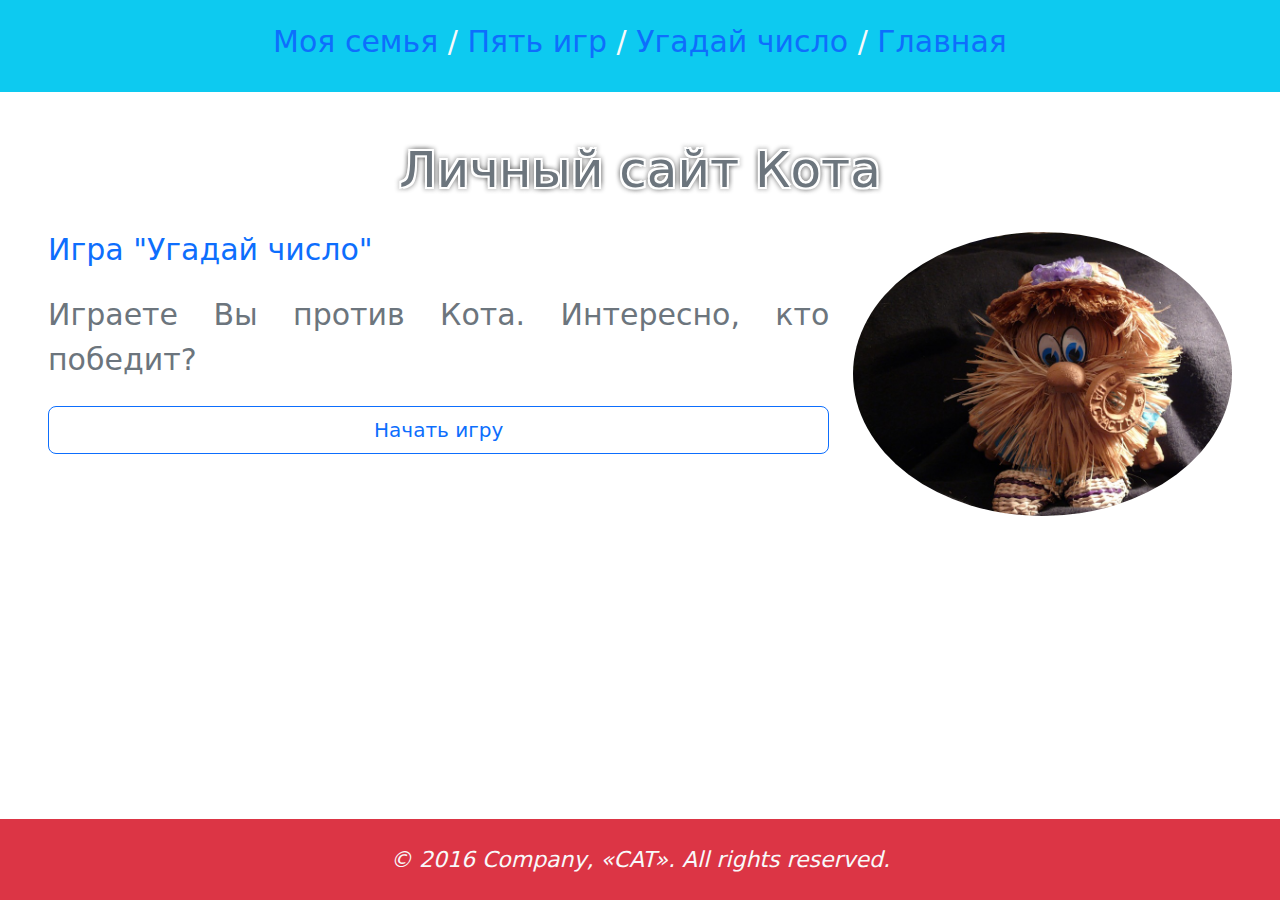
<file: guessing.html>
<!DOCTYPE html>
<html>
<head>
    <meta charset="utf-8">
    <meta name="viewport" content="width=device-width, initial-scale=1">
    <meta name="author" content="VO">
    <title>Личный сайт Кота 🐱</title>
    <link rel="apple-touch-icon" sizes="180x180" href="./icon/apple-touch-icon.png">
    <link rel="icon" type="image/png" sizes="32x32" href="./icon/favicon-32x32.png">
    <link rel="icon" type="image/png" sizes="16x16" href="./icon/favicon-16x16.png">
    <link rel="manifest" href="./icon/site.webmanifest">
    <link rel="stylesheet" href="./bootstrap-5.2.3/bootstrap.min.css">
    <link rel="stylesheet" href="./css/main.css">
</head>
<body>

    <header class="bg-info">
        <div class="container text-center py-4">
            <h2>
                <a class="text-decoration-none" href="http://kireineko.ru/year-2016" target="_blank">Моя семья</a>
                <span class="text-light">/</span>
                <a class="text-decoration-none" href="./games.html" class="link">Пять игр</a>
                <span class="text-light">/</span>
                <a class="text-decoration-none" href="./guessing.html" class="link">Угадай число</a>
                <span class="text-light">/</span>
                <a class="text-decoration-none" href="./index.html" class="link">Главная</a>
            </h2>
        </div>
    </header>

    <div class="main container-fluid p-5">

        <div class="text-secondary text-center">
            <h1>Личный сайт Кота</h1>
        </div>

        <div class="row">
            <div class="col-8 text-secondary">
                <h2 class="text-primary my-4">Игра "Угадай число"</h2>
                <div class="text-danger" id="result"></div>
                <p style="text-align: justify">Играете Вы против Кота. Интересно, кто победит?</p>
                <div class="d-grid gap-2">
                    <button class="btn btn-lg btn-outline-primary my-2" type="submit" onclick="play()">
                        Начать игру
                    </button>
                </div>
            </div>
            <div class="col-4 pt-4">
                <img class="img-fluid mx-auto d-block rounded-circle" src="./img/d.jpg" />
            </div>
        </div>
    </div>

    <footer>
        <div class="container-fluid bg-danger text-light text-center py-4">
            <i>&copy; 2016 Company, «CAT». All rights reserved.</i>
        </div>
    </footer>

    <script>
        const getTheme = localStorage.getItem("theme")
        if (getTheme) {
            const setTheme = function (theme) {
                const formControl = document.querySelector(".main")
                if (theme === "light") {formControl.style.backgroundColor = "#f8f9fa"; formControl.style.color = "#212529"}
                else {formControl.style.backgroundColor = "#212529"; formControl.style.color = "#f8f9fa"}
            }
            setTheme(getTheme)
        }
    </script>
    <script type="text/javascript" src="./js/guessing.js"></script>
    <script src="./bootstrap-5.2.3/bootstrap.bundle.min.js"></script>
</body>
</html>
</file>
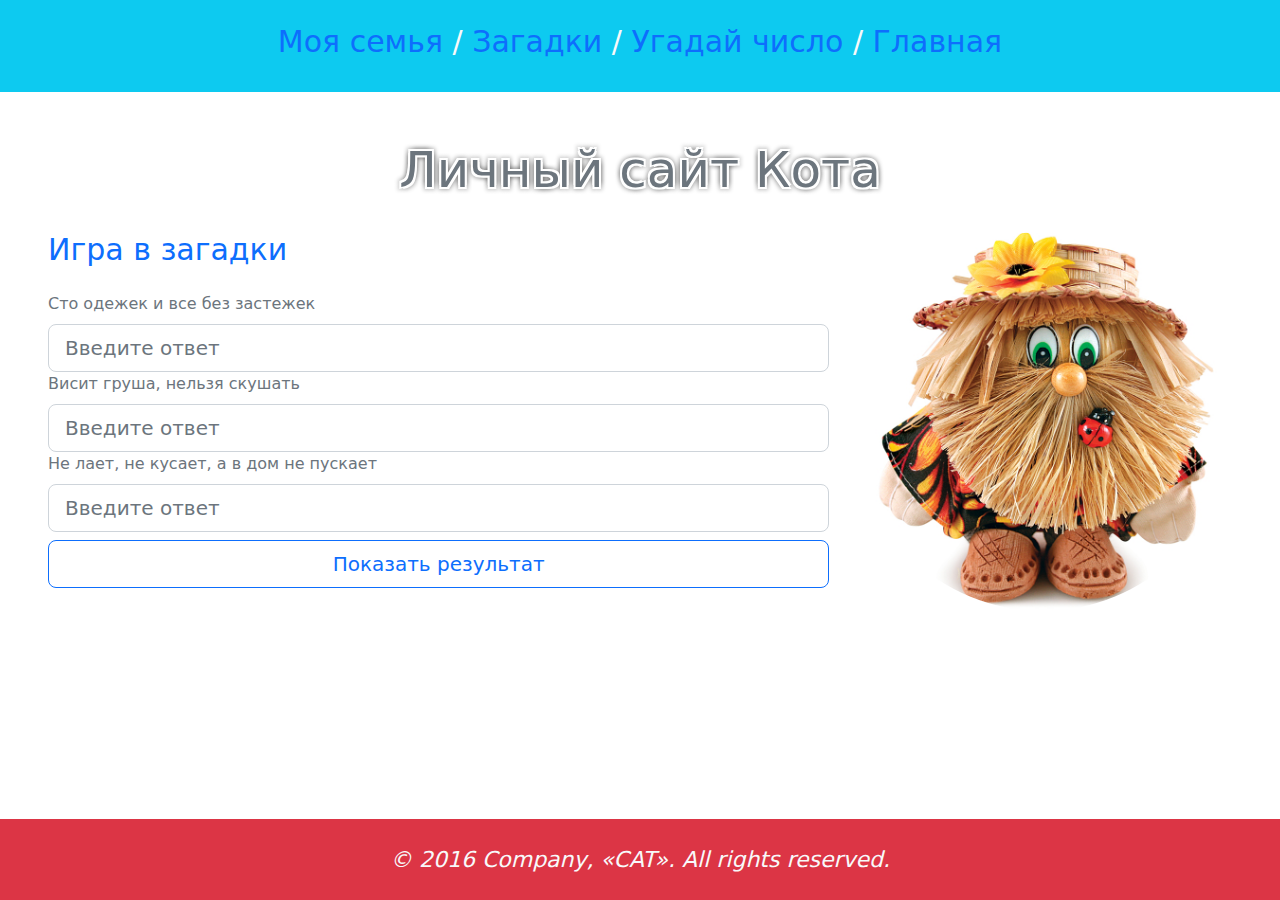
<file: riddle.html>
<!DOCTYPE html>
<html>
<head>
    <meta charset="utf-8">
    <meta name="viewport" content="width=device-width, initial-scale=1">
    <meta name="author" content="VO">
    <title>Личный сайт Кота</title>
    <link rel="apple-touch-icon" sizes="180x180" href="icon/apple-touch-icon.png">
    <link rel="icon" type="image/png" sizes="32x32" href="icon/favicon-32x32.png">
    <link rel="icon" type="image/png" sizes="16x16" href="icon/favicon-16x16.png">
    <link rel="manifest" href="icon/site.webmanifest">
    <link rel="stylesheet" href="bootstrap-5.2.3/bootstrap.min.css">
    <link rel="stylesheet" href="css/main.css">
</head>
<body>

    <header class="bg-info">
        <div class="container text-center py-4">
            <h2>
                <a class="text-decoration-none" href="http://kireineko.ru/year-2016" target="_blank">Моя семья</a>
                <span class="text-light">/</span>
                <a class="text-decoration-none" href="riddle.html" class="link">Загадки</a>
                <span class="text-light">/</span>
                <a class="text-decoration-none" href="guessing.html" class="link">Угадай число</a>
                <span class="text-light">/</span>
                <a class="text-decoration-none" href="index.html" class="link">Главная</a>
            </h2>
        </div>
    </header>

    <div class="main container-fluid p-5">

        <div class="text-secondary text-center">
            <h1>Личный сайт Кота</h1>
        </div>

        <div class="row">
            <div class="col-8 text-secondary">
                <h2 class="text-primary my-4">Игра в загадки</h2>
                <label class="form-label" for="userAnswer1">Сто одежек и все без застежек</label>
                <div class="input-group">
                    <input type="text" class="form-control form-control-lg" placeholder="Введите ответ" id="userAnswer1">
                </div>
                <label class="form-label" for="userAnswer2">Висит груша, нельзя скушать</label>
                <div class="input-group">
                    <input type="text" class="form-control form-control-lg" placeholder="Введите ответ" id="userAnswer2">
                </div>
                <label class="form-label" for="userAnswer3">Не лает, не кусает, а в дом не пускает</label>
                <div class="input-group">
                    <input type="text" class="form-control form-control-lg" placeholder="Введите ответ" id="userAnswer3">
                </div>
                <div class="d-grid gap-2">
                    <button class="btn btn-lg btn-outline-primary my-2" type="submit" onclick="playPuzzle()" data-bs-toggle="modal" data-bs-target="#staticBackdrop">
                        Показать результат
                    </button>
                </div>
                <!-- Start Modal -->
                <div class="modal fade" id="staticBackdrop" role="dialog" tabindex="-1" aria-labelledby="staticBackdropLabel" aria-hidden="true">
                    <div class="modal-dialog modal-dialog-centered">
                        <div class="modal-content">
                            <div class="modal-body text-center p-4" id="result"></div>
                            <div class="modal-footer p-1">
                                <button type="button" class="btn btn-outline-danger" data-bs-dismiss="modal">Close</button>
                            </div>
                        </div>
                    </div>
                </div>
                <!-- End Modal-->
            </div>
            <div class="col-4 mt-4">
                <img class="img-fluid mx-auto d-block rounded-pill" src="img/1.jpg" />
            </div>
        </div>

    </div>

    <footer>
        <div class="container-fluid bg-danger text-light text-center py-4">
            <i>&copy; 2016 Company, «CAT». All rights reserved.</i>
        </div>
    </footer>

    <script>
        const getTheme = localStorage.getItem("theme")
        if (getTheme) {
            const setTheme = function (theme) {
                const formControl = document.querySelector(".main")
                if (theme === "light") {formControl.style.backgroundColor = "#f8f9fa"; formControl.style.color = "#212529"}
                else {formControl.style.backgroundColor = "#212529"; formControl.style.color = "#f8f9fa"}
            }
            setTheme(getTheme)
        }
    </script>
    <script type="text/javascript" src="js/script_z.js"></script>
    <script src="bootstrap-5.2.3/bootstrap.bundle.min.js"></script>
</body>
</html>
</file>
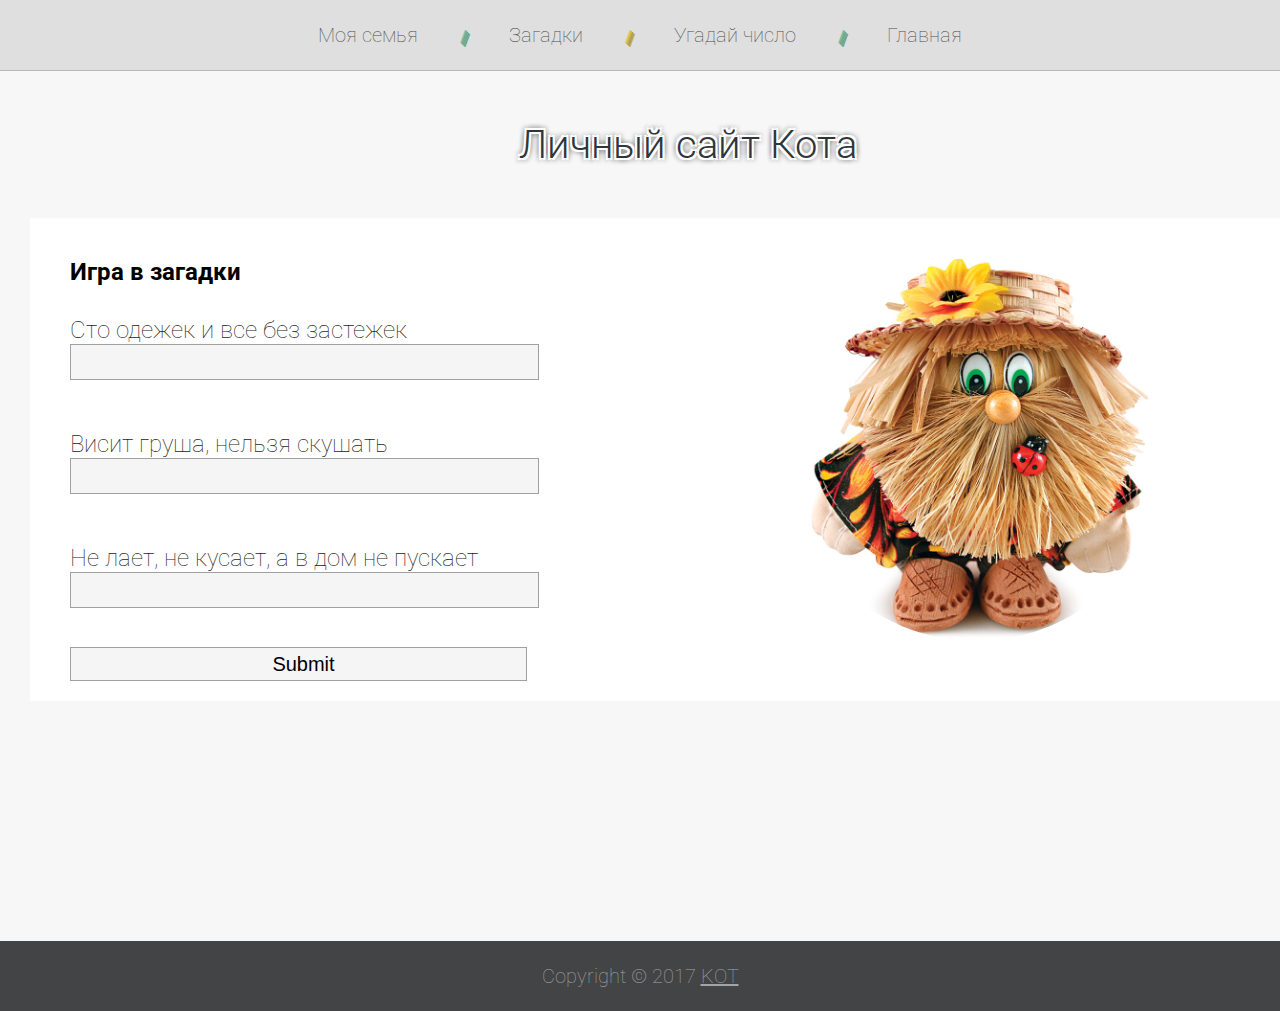
<file: загадки.html>
<!DOCTYPE html>
<html>
<head>
    <meta charset="utf-8">
    <title>Личный сайт Кота</title>
    <link rel="stylesheet" href="css/style.css">
</head>
<body>

    <div id="header">
        <a href="http://kireineko.ru/year-2016" target="_blank">Моя семья</a> <span>/</span>
        <a href="загадки.html" class="link">Загадки</a> <span>/</span>
        <a href="угадайка.html" class="link">Угадай число</a> <span>/</span>
        <a href="index.html" class="link">Главная</a>          
    </div>

    <div id="content">

        <div id="center"><h1>Личный сайт Кота</h1></div>

        <div id="box">
            <img src="img/Домовой.jpg">
            <h2>Игра в загадки</h2>
            <div id="result"></div>
            <p>Сто одежек и все без застежек</p>
            <input type="text" id="userAnswer1">
            <p>Висит груша, нельзя скушать</p>
            <input type="text" id="userAnswer2">
            <p>Не лает, не кусает, а в дом не пускает</p>
            <input type="text" id="userAnswer3">
            <br><br>
            <input type="submit" onclick="playPuzzle();">
        </div>
        
        <div class="clear"></div>

    </div>

    <div id="footer">Copyright © 2017 <a href="#">KOT</a></div>

    <script type="text/javascript" src="js/script_z.js"></script>
</body>
</html>
</file>
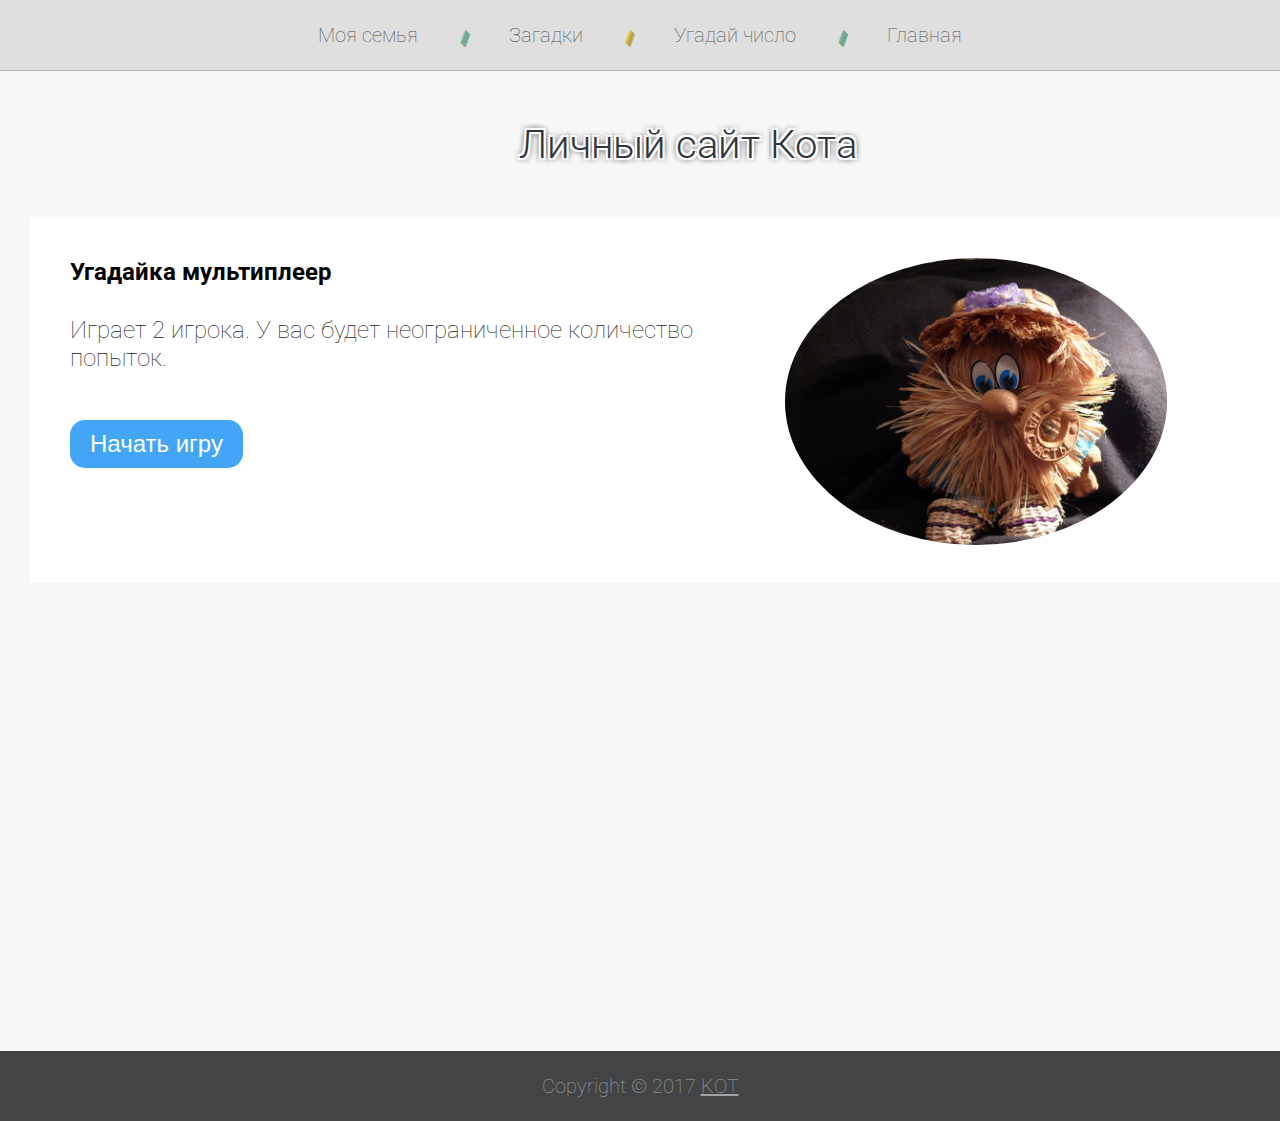
<file: угадайка.html>
<!DOCTYPE html>
<html>
<head>
    <meta charset="utf-8">
    <meta name="author" content="VO">
    <title>Личный сайт Кота</title>
    <link rel="apple-touch-icon" sizes="180x180" href="icon/apple-touch-icon.png">
    <link rel="icon" type="image/png" sizes="32x32" href="icon/favicon-32x32.png">
    <link rel="icon" type="image/png" sizes="16x16" href="icon/favicon-16x16.png">
    <link rel="manifest" href="icon/site.webmanifest">
    <link rel="stylesheet" href="css/style.css">
</head>
<body>

    <div id="header">
        <a href="http://kireineko.ru/year-2016" target="_blank">Моя семья</a> <span>/</span>
        <a href="загадки.html" class="link">Загадки</a> <span>/</span>
        <a href="угадайка.html" class="link">Угадай число</a> <span>/</span>
        <a href="index.html" class="link">Главная</a>         
    </div>

    <div id="content" style="min-height: 100vh;">
        
        <div id="result"></div>
        <div id="center"><h1>Личный сайт Кота</h1></div>

        <div id="box">
            <img src="img/Домовой2.jpg">
            <h2>Угадайка мультиплеер</h2>
            <p>Играет 2 игрока. У вас будет неограниченное количество попыток.</p>
            <br><br>
            <a href="#" onclick="play();"><button>Начать игру</button></a>
        </div>

        <div class="clear"></div>

    </div>

    <div id="footer">Copyright © 2017 <a href="#">KOT</a></div>

    <script type="text/javascript" src="js/script_u.js"></script>
</body>
</html>
</file>
<file: css/main.css>
/* a {text-decoration: none;} */
body {
  display: grid;
  grid-template-rows: auto 1fr auto;
  min-height: 100vh;
}
h1 {text-shadow: 1px 1px white, 2px 2px white, -1px -1px white, -2px -2px white, -1px 1px white, 1px -1px white, -2px 2px white, 2px -2px white, -3px -3px 4px rgba(0,0,0,.3), -3px 3px 4px rgba(0,0,0,.3), 3px 3px 4px rgba(0,0,0,.3), 3px -3px 4px rgba(0,0,0,.3);}
/*
i {font-size: 3.0vmin;}
p {font-size: 4.0vmin;}
h1 {font-size: 5.9vmin;}
h2 {font-size: 4.0vmin;}
*/
i {font-size: clamp(12px, 3cqi, 22px);}
p {font-size: clamp(16px, 4cqi, 30px);}
h1 {font-size: clamp(18px, 6cqi, 50px);}
h2 {font-size: clamp(16px, 4cqi, 30px);}

.text p {text-align: justify; margin-right: 5%;}
#meow span {
  display: flex;
  display: inline-block;
  font-size: 5vw;
}
body:hover span { 
  animation: bounce .6s;
}
@keyframes bounce {
    0%, 100% { 
    transform: translate(0); 
  }
    25% { 
    transform: rotateX(20deg) translateY(2px) rotate(-3deg); 
  }
    50% { 
    transform: translateY(-20px) rotate(3deg) scale(1.1);  
  }
}
#meow span:nth-child(4n) {
  color: hsl(50, 75%, 55%); 
  text-shadow: 1px 1px hsl(50, 75%, 45%), 2px 2px hsl(50, 45%, 45%), 3px 3px hsl(50, 45%, 45%), 4px 4px hsl(50, 75%, 45%); 
}
#meow span:nth-child(4n-1) { 
  color: hsl(135, 35%, 55%); 
  text-shadow: 1px 1px hsl(135, 35%, 45%), 2px 2px hsl(135, 35%, 45%), 3px 3px hsl(135, 35%, 45%), 4px 4px hsl(135, 35%, 45%); 
}
#meow span:nth-child(4n-2) { 
  color: hsl(155, 35%, 60%); 
  text-shadow: 1px 1px hsl(155, 25%, 50%), 2px 2px hsl(155, 25%, 50%), 3px 3px hsl(155, 25%, 50%), 4px 4px hsl(140, 25%, 50%); 
}
#meow span:nth-child(4n-3) { 
  color: hsl(30, 65%, 60%); 
  text-shadow: 1px 1px hsl(30, 45%, 50%), 2px 2px hsl(30, 45%, 50%), 3px 3px hsl(30, 45%, 50%), 4px 4px hsl(30, 45%, 50%); 
}
.social a {
    transition: all .5s ease;
    transform-origin: left;
    transform: rotateY(-30deg);
    text-shadow: 10px 0px 1px #131313, 10px 0px 1px #070707, 10px 0px 1px black, 10px 0px 1px black;
}
.social a:hover {
    color: #202020;
    transform: rotate(0deg);
    text-shadow: 0px 0px 1px #131313, 0px 0px 1px #070707, 0px 0px 1px black, 0px 0px 1px black;
}
#chess {
  width: 360px;
  height: 360px;
}
.labelChess {
  display: flex;
  width: 36px;
  height: 36px;
  border: 1px solid #0d6efd;
  text-align: center;
  justify-content: center;
  align-items: center;
  font-size: 1.8rem;
}
.ttt {
  width: 360px;
  height: 360px;
  outline: 2px solid #0d6efd;
}
.cell {
  width: 120px;
  height: 120px;
  border: 2px solid #0d6efd;
  cursor: cell;
}
#snake_board {
  border: 2px solid #0d6efd;
}
.width {width: 360px;}
#bottom_click button {
  width: 50px;
  height: 50px;
}
#buttons_snake button {
  width: 50px;
  height: 50px;
}
#top_menu > a {
  position: relative;
}
#top_menu > a:after {
  content: "";
  position: absolute;
  left: 50%; top: 50%;
  margin: -5px 0 0 -5px;
  width: 10px; height: 10px;
  border-radius: 100%;
  background-color: #fff;
  overflow: hidden;
  opacity: 0;
}
  @-webkit-keyframes sun {
  0% { margin: -5px 0 0 -5px; width: 10px; height: 10px; opacity: 0; }
  50% { margin: -50px 0 0 -50px; width: 100px; height: 100px; opacity: .15; } 
  100% { margin: -80px 0 0 -80px; width: 160px; height: 160px; opacity: 0; }
}
@keyframes sun {
  0% { margin: -5px 0 0 -5px; width: 10px; height: 10px; opacity: 0; }
  50% { margin: -50px 0 0 -50px; width: 100px; height: 100px; opacity: .15; } 
  100% { margin: -80px 0 0 -80px; width: 160px; height: 160px; opacity: 0; }
}
#top_menu > a:hover:after {
  -webkit-animation: sun .3s ease;
  animation: sun .3s ease;
}
</file>
<file: css/style.css>
@import url(https://fonts.googleapis.com/css?family=Roboto:400,100,100italic,300,300italic,400italic,500,500italic,700,700italic,900,900italic);

* {
    margin: 0;
    padding: 0;
	/*-webkit-box-sizing: border-box;
    -moz-box-sizing: border-box;
    box-sizing: border-box;*/
}

body {
    background-color: #f7f7f7;
    font-family: 'Roboto', sans-serif;
}

#header {
    /*min-width: 1300px;  Минимальная ширина header */
    width: 100%;
    border-bottom: 1px solid #b5b7ba; /* Параметры линии внизу */
    background-color: #dfdfdf;
    height: 70px; /* Высота блока */
    text-align: center;
}

/*#header #selected {
    color: #000;
}

#center {
    width: 1300px;
    margin: 0 auto;
}*/

#header a {
    color: #4d4d4d;
    font-size: 20px;
    font-weight: 100;
    text-align: left;
    text-decoration: none;
    height: 70px;
    line-height: 70px;
    /*display: inline-block;*/
}

#header span {
    padding: 0 38px;
}

@media screen and (min-width: 1080px) {
    #content {
    	/*width: 100%;*/
        width: 1376px;
        margin: 0 auto; /*Сайт не будет расползаться в разные стороны при изменении размера в браузере.*/
    }
}
@media screen and (max-width: 1079px) {
    #content {
    	width: 100%;
    	margin: 0 auto; /*Сайт не будет расползаться в разные стороны при изменении размера в браузере.*/
        /*display: inline;*/
  	}
}

#center {
    height: auto; 
}

#center h1 {
    text-align: center;
    color: #2e353d;
    font-size: 40px;
    font-weight: 300;
    margin-top: 50px;
    margin-bottom: 50px;
    text-shadow: 1px 1px white, 2px 2px white, -1px -1px white, -2px -2px white, -1px 1px white, 1px -1px white, -2px 2px white, 2px -2px white, -3px -3px 4px rgba(0,0,0,.3), -3px 3px 4px rgba(0,0,0,.3), 3px 3px 4px rgba(0,0,0,.3), 3px -3px 4px rgba(0,0,0,.3); 
}

#center h3 {
    color: #242424;
    font-size: 35px;
    font-weight: 300;
    text-align: left;
    margin-left: 41px;
    margin-bottom: 52px;
}

#center h5 {
    color:  #242424;
    font-size: 24px;
    text-align: left;
}

#center img {
    width: 30%;
    border-radius: 50%;
    margin-left: 2%;
    float: left;
}

#box_text {
    margin-left: 40%;
    margin-right: 2%;
    background-color: #ffffff;
    padding: 40px 40px 40px 40px;
}

#box_text p {
    color: #242424;
    font-size: 24px;
    font-weight: 100;
    text-align: left;
}

#box_text p a button {
    font-size:24px;
    padding:5px 15px;
    background:#42A5F5;
    border:0px;
    border-radius:15px;
    color:white;
    margin: 10px 0 10px 0;
    transition:all 0.3s; /*время анимации*/
    outline: none; /*убирается рамка вокруг кнопки при нажатии мышью*/
}       

#box_text p a button:hover {
    background:white;
    color:#42A5F5;
}

#box_text img  {
    max-width: 30%;
    border-radius: 20%;
    /*float: left;*/
    border:1px solid #CCC;
	padding: 6px;
    margin: -6% 0 0 7%;
}

#box {
    background-color: #ffffff;
    margin: 10px 30px;
    padding-top: 40px;
    padding-left: 40px;
    overflow: auto;
}

#box p {
    color: #242424;
    font-size: 24px;
    font-weight: 100;
    text-align: left;
    margin-top: 30px;
}

#box img {
    width: 30%;  
    float: right;
    margin-right: 14%;
    margin-bottom: 3%;
    border-radius: 50%;
}

#box a button {
    font-size:24px;
    padding:10px 20px;
    background:#42A5F5;
    border:0px;
    border-radius:15px;
    color:white;
    margin: 10px 0 10px 0;
    transition:all 0.3s; /*время анимации*/
    outline: none; /*убирается рамка вокруг кнопки при нажатии мышью*/
}

#box input {
    border: 1px solid #a0a0a0;
    background-color: #f5f5f5;
    width: 457px;
    height: 34px;
    padding-left:10px;
    font-size:20px;
    font-weight: 100;
    margin-bottom: 20px;
}

.clear {
    clear: both;
    height: 200px;
}

#content #result p {
    color: #DC143C;
    font-size: 27px; 
}

#footer { /* # == id */
    background-color: #434445;
    width: 100%;
    height: 70px;
    text-align: center;
    color: #a4a4a4;
    font-size: 20px;
    font-weight: 100;
    line-height: 70px;
    /*position: fixed;  Фиксированное положение
    bottom: 0;*/
    margin-top: 30px;
}

#footer a {
    color: inherit;
}

.meow {
    margin: -8% 0 5% 13%;
}

.meow h6 span {
    display: flex;
    display: inline-block;
    font-size: 50px;
}
    body:hover span { 
    animation: bounce .6s;
}
    @keyframes bounce {
    0%, 100% { 
    transform: translate(0); 
  }
    25% { 
    transform: rotateX(20deg) translateY(2px) rotate(-3deg); 
  }
    50% { 
    transform: translateY(-20px) rotate(3deg) scale(1.1);  
  }
}
span:nth-child(4n) { 
    color: hsl(50, 75%, 55%); 
    text-shadow: 1px 1px hsl(50, 75%, 45%), 2px 2px hsl(50, 45%, 45%), 3px 3px hsl(50, 45%, 45%), 4px 4px hsl(50, 75%, 45%); 
}
span:nth-child(4n-1) { 
    color: hsl(135, 35%, 55%); 
    text-shadow: 1px 1px hsl(135, 35%, 45%), 2px 2px hsl(135, 35%, 45%), 3px 3px hsl(135, 35%, 45%), 4px 4px hsl(135, 35%, 45%); 
}
span:nth-child(4n-2) { 
    color: hsl(155, 35%, 60%); 
    text-shadow: 1px 1px hsl(155, 25%, 50%), 2px 2px hsl(155, 25%, 50%), 3px 3px hsl(155, 25%, 50%), 4px 4px hsl(140, 25%, 50%); 
}
span:nth-child(4n-3) { 
    color: hsl(30, 65%, 60%); 
    text-shadow: 1px 1px hsl(30, 45%, 50%), 2px 2px hsl(30, 45%, 50%), 3px 3px hsl(30, 45%, 50%), 4px 4px hsl(30, 45%, 50%); 
}

#примеры { 
    margin-right: 25%; /* Отступ справа */
    margin-left: 25%; /* Отступ слева */
    background: #007083; /* Цвет фона */
    color: white; /* Цвет текста */
    padding: 10px; /* Поля вокруг текста */
    text-align: justify; /* Выравнивание по ширине */
    width: 300px; /* Ширина блока */
    border: 1px solid #ccc; /* Параметры рамки */
    float: left; /* Выравнивает элемент по левому краю, а все остальные элементы, вроде текста, обтекают его по правой стороне */
    margin: 0 0 5px 5px; /* Отступы вокруг фотографии | сверху | справо | снизу | слева | */
    display: flex; /*отображает контейнер как блочный элемент*/
}
/*.my {position: relative; cursor:pointer; display: inline-block;}
.my img + img {position:absolute; left:200px; top:200px; z-index:100; display: none;}
.my:hover img + img {display: block;}*/
</file>
